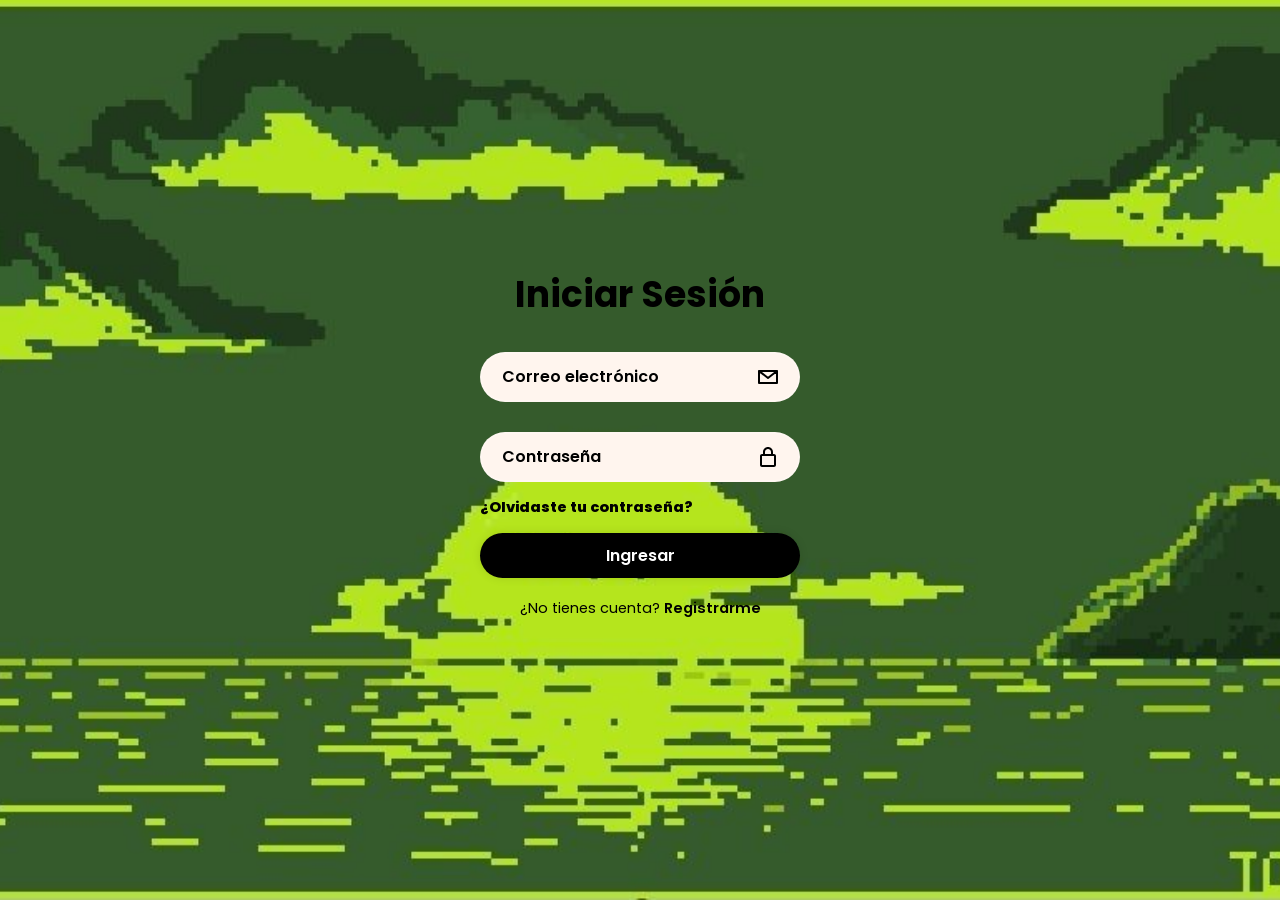
<file: index.html>
<!DOCTYPE html>
<html lang="es">
<head>
    <meta charset="UTF-8">
    <meta name="viewport" content="width=device-width, initial-scale=1.0">
   <link rel="stylesheet" href="css/style.css?v=2">
     <script src="app.js" defer></script>
    <title>Becool inicio de sesión</title>
</head>
<body>
    <div class="wrapper">
        <form id="form-login">
            <h1>Iniciar Sesión</h1>

           <div class="input-box">
   <input type="email" id="email" placeholder="Correo electrónico" required>
    <svg xmlns="http://www.w3.org/2000/svg" width="24" height="24" viewBox="0 0 24 24">
        <path d="M3 6h18v12H3z M3 6l9 7 9-7" fill="none" stroke="currentColor" stroke-width="2" stroke-linejoin="round" stroke-linecap="round"></path>
    </svg>
</div>

            <div class="input-box">
                <input type="password" id="password" placeholder="Contraseña" required>
                <svg xmlns="http://www.w3.org/2000/svg" width="24" height="24" fill="currentColor" viewBox="0 0 24 24">
                    <path d="M6 22h12c1.1 0 2-.9 2-2v-9c0-1.1-.9-2-2-2h-1V7c0-2.76-2.24-5-5-5S7 4.24 7 7v2H6c-1.1 0-2 .9-2 2v9c0 1.1.9 2 2 2M9 7c0-1.65 1.35-3 3-3s3 1.35 3 3v2H9zm-3 4h12v9H6z"></path>
                </svg>
            </div>

            <div class="remember-forgot">
                <a href="olvide.html">¿Olvidaste tu contraseña?</a>
            </div>

            <button type="submit" class="btn">Ingresar</button>

            <div class="register-link">
            <p>¿No tienes cuenta? <a href="registro.html">Registrarme</a></p>
            </div>
        </form>
    </div>
</body>
</html>
</file>
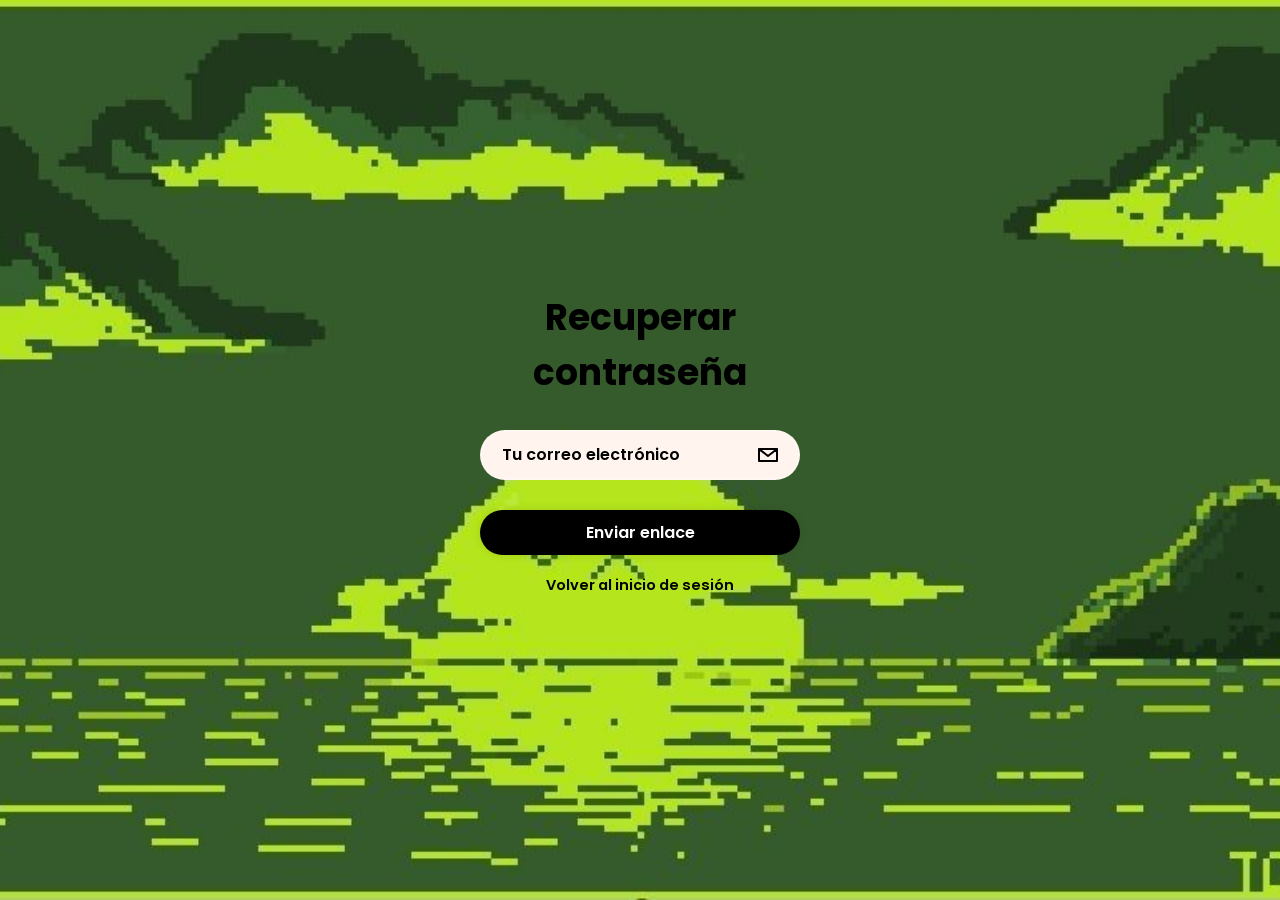
<file: olvide.html>
<!DOCTYPE html>
<html lang="es">
<head>
    <meta charset="UTF-8">
    <meta name="viewport" content="width=device-width, initial-scale=1.0">
    <link rel="stylesheet" href="css/style.css?v=2">
    <title>Becool | Recuperar contraseña</title>
</head>
<body>
    <div class="wrapper">
        <form id="form-olvide">
            <h1>Recuperar contraseña</h1>

            <div class="input-box">
                <input type="email" id="olvide-correo" placeholder="Tu correo electrónico" required>
                <svg xmlns="http://www.w3.org/2000/svg" width="24" height="24" viewBox="0 0 24 24">
                    <path d="M3 6h18v12H3z M3 6l9 7 9-7" fill="none" stroke="currentColor" stroke-width="2" stroke-linejoin="round" stroke-linecap="round"></path>
                </svg>
            </div>

            <button type="submit" class="btn">Enviar enlace</button>

            <div class="register-link">
                <p><a href="index.html">Volver al inicio de sesión</a></p>
            </div>
        </form>
    </div>

    <script src="app.js"></script>
</body>
</html>
</file>
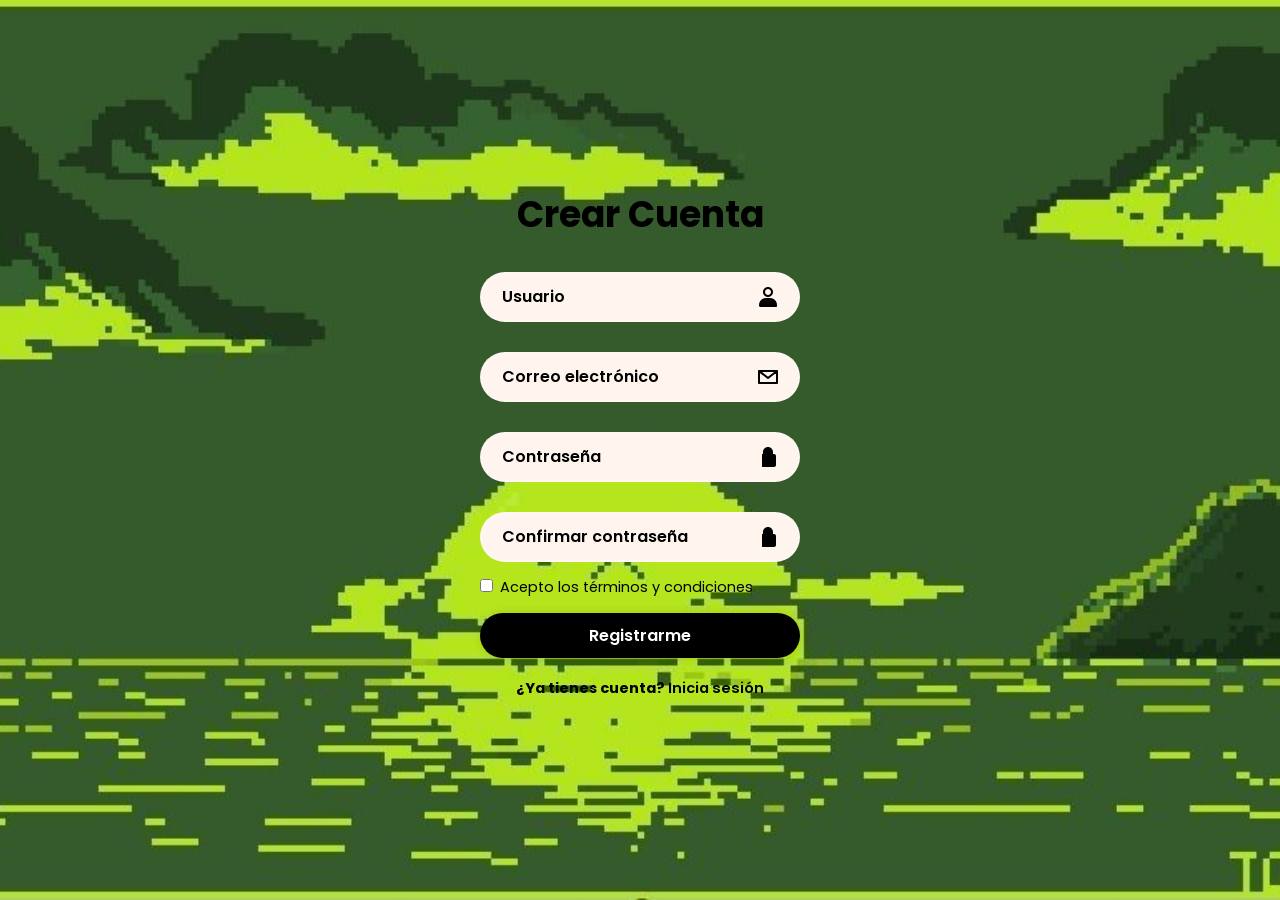
<file: registro.html>
<!DOCTYPE html>
<html lang="es">
<head>
    <meta charset="UTF-8">
    <meta name="viewport" content="width=device-width, initial-scale=1.0">
     <link rel="stylesheet" href="css/style.css?v=2">
    <title>Becool | Registro</title>
</head>
<body>
    <div class="wrapper">
        <form id="form-registro">
            <h1>Crear Cuenta</h1>

            <div class="input-box">
                <input type="text" id="reg-usuario" placeholder="Usuario" required>
                <svg xmlns="http://www.w3.org/2000/svg" width="24" height="24" fill="currentColor" viewBox="0 0 24 24">
                    <path d="M12 12c2.76 0 5-2.24 5-5s-2.24-5-5-5-5 2.24-5 5 2.24 5 5 5m0-8c1.65 0 3 1.35 3 3s-1.35 3-3
                     3-3-1.35-3-3 1.35-3 3-3M4 22h16c.55 0 1-.45 1-1v-1c0-3.86-3.14-7-7-7h-4c-3.86 0-7 3.14-7 7v1c0 .55.
                     45 1 1 1m6-7h4c2.76 0 5 2.24 5 5H5c0-2.76 2.24-5 5-5"></path>
                </svg>
            </div>

            <div class="input-box">
                <input type="email" id="reg-correo" placeholder="Correo electrónico" required>
                <svg xmlns="http://www.w3.org/2000/svg" width="24" height="24" viewBox="0 0 24 24">
                    <path d="M3 6h18v12H3z M3 6l9 7 9-7" fill="none" stroke="currentColor" stroke-width="2" stroke-linejoin
                    ="round" stroke-linecap="round"></path>
                </svg>
            </div>

            <div class="input-box">
                <input type="password" id="reg-password" placeholder="Contraseña" required>
                <svg xmlns="http://www.w3.org/2000/svg" width="24" height="24" fill="currentColor" viewBox="0 0 24 24">
                    <path d="M6 22h12c1.1 0 2-.9 2-2v-9c0-1.1-.9-2-2-2h-1V7c0-2.76-2.24-5-5-5S7 4.24 7 7v2H6c-1.1 0-2 .
                    9-2 2v9c0 1.1.9 2 2 2M9 7c0-1.65 1.35-3 3-3s3 1.35 3 3v2H9zm-3 4h12v9H6z"></path>
                </svg>
            </div>

            <div class="input-box">
                <input type="password" id="reg-password2" placeholder="Confirmar contraseña" required>
                <svg xmlns="http://www.w3.org/2000/svg" width="24" height="24" fill="currentColor" viewBox="0 0 24 24">
                    <path d="M6 22h12c1.1 0 2-.9 2-2v-9c0-1.1-.9-2-2-2h-1V7c0-2.76-2.24-5-5-5S7 4.24 7 7v2H6c-1.1 0-2 .9-
                    2 2v9c0 1.1.9 2 2 2M9 7c0-1.65 1.35-3 3-3s3 1.35 3 3v2H9zm-3 4h12v9H6z"></path>
                </svg>
            </div>

            <div class="remember-forgot">
                <label><input type="checkbox" required> Acepto los términos y condiciones</label>
            </div>

            <button type="submit" class="btn">Registrarme</button>

            <div class="register-link">
               <strong> <p>¿Ya tienes cuenta? <a href="index.html">Inicia sesión</a></p></strong>
            </div>
        </form>
    </div>

    <script src="app.js"></script>
</body>
</html>
</file>
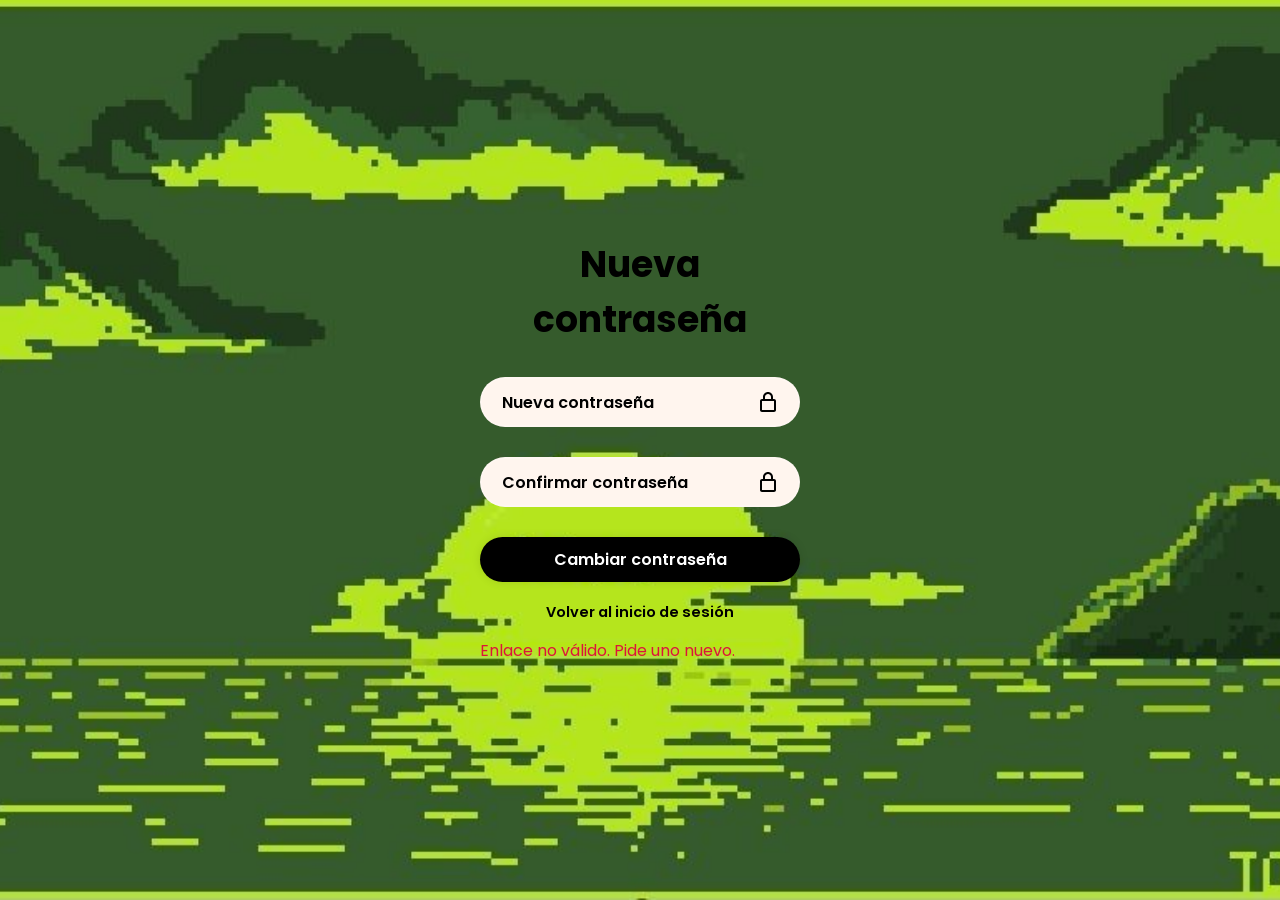
<file: restablecer.html>
<!DOCTYPE html>
<html lang="es">
<head>
    <meta charset="UTF-8">
    <meta name="viewport" content="width=device-width, initial-scale=1.0">
    <link rel="stylesheet" href="css/style.css?v=2">
    <title>Becool | Nueva contraseña</title>
</head>
<body>
    <div class="wrapper">
        <form id="form-restablecer">
            <h1>Nueva contraseña</h1>

            <div class="input-box">
                <input type="password" id="nueva-password" placeholder="Nueva contraseña" required>
                <svg xmlns="http://www.w3.org/2000/svg" width="24" height="24" fill="currentColor" viewBox="0 0 24 24">
                    <path d="M6 22h12c1.1 0 2-.9 2-2v-9c0-1.1-.9-2-2-2h-1V7c0-2.76-2.24-5-5-5S7 4.24 7 7v2H6c-1.1 0-2 .9-2 2v9c0 1.1.9 2 2 2M9 7c0-1.65 1.35-3 3-3s3 1.35 3 3v2H9zm-3 4h12v9H6z"></path>
                </svg>
            </div>

            <div class="input-box">
                <input type="password" id="nueva-password2" placeholder="Confirmar contraseña" required>
                <svg xmlns="http://www.w3.org/2000/svg" width="24" height="24" fill="currentColor" viewBox="0 0 24 24">
                    <path d="M6 22h12c1.1 0 2-.9 2-2v-9c0-1.1-.9-2-2-2h-1V7c0-2.76-2.24-5-5-5S7 4.24 7 7v2H6c-1.1 0-2 .9-2 2v9c0 1.1.9 2 2 2M9 7c0-1.65 1.35-3 3-3s3 1.35 3 3v2H9zm-3 4h12v9H6z"></path>
                </svg>
            </div>

            <button type="submit" class="btn">Cambiar contraseña</button>

            <div class="register-link">
                <p><a href="index.html">Volver al inicio de sesión</a></p>
            </div>
        </form>
    </div>

    <script src="app.js"></script>
</body>
</html>
</file>
<file: css/style.css>
@import url('https://fonts.googleapis.com/css2?family=Poppins:wght@300;400;500;600;700;800;900&display=swap');

* {
    margin: 0;
    padding: 0;
    box-sizing: border-box;
    font-family: 'Poppins', sans-serif;
}

body {
    display: flex;
    justify-content: center;
    align-items: center;
    min-height: 100vh;
    background: url('imagenes/fondo.jpg') no-repeat;
    background-size: cover;
    background-position: center;

}

.wrapper {
    width: 400px;
    background: transparent;
    color: black;
    border: 10px;
    padding: 30px 40px;

}

.wrapper h1 {
    font-size: 36px;
    text-align: center;
}

.wrapper .input-box {
    position: relative;
    width: 100%;
    height: 50px;
    margin: 30px 0;
}


/* Letra de escribir */
.input-box input {
    width: 100%;
    height: 100%;
    background: seashell;
    border: none;
    outline: none;
    border: 2px solid rgba(255, 255, 255, .2);
    border-radius: 40px;
    font-size: 16px;
    font-weight: 1000;      /*lo que  se escribes se ve más grueso */
    color: black;
    padding: 20px 45px 20px 20px;
}

/* Letra de indicacion de que lugar va cada cosa */
.input-box input::placeholder {
    color: black;
    font-weight: 550;   
    opacity: 1;            
}

.input-box svg {
    position: absolute;
    right: 20px;
    top: 50%;
    transform: translateY(-50%);
    font-size: 20px;
}

.wrapper .remember-forgot {
    display: flex;
    justify-content: space-between;
    font-size: 14.5px;
    margin:  -15px 0 15px;

}

.remember-forgot label input {
    accent-color: black;
    margin-right: 3px;

}
/* Letra de olvidaste la contraseña */
.remember-forgot a {
    color: black;
    text-decoration: none;
font-weight: 800;   
    opacity: 1;   
}

 
 .remember-forgot a:hover {
   text-decoration: underline;
}
.wrapper .btn {
    width: 100%;
    height: 45px;
    background: black;
    border: none;
    outline: none;
    border-radius: 40px;
    box-shadow: 0 0 10px rgba(0, 0, 0, .1);
    cursor: pointer;
    font-size: 16px;
    color: #fff;
    font-weight: 600;
    }


    .wrapper .register-link {
        font-size: 14.5px;
        text-align: center;
        margin-top: 20px;
        margin: 20px 0 15px;
    }


    .register-link p a {
        color: black;
        text-decoration: none;
        font-weight:  600;
        
    }

    .register-link p a:hover {
        text-decoration: underline;

    }
</file>
